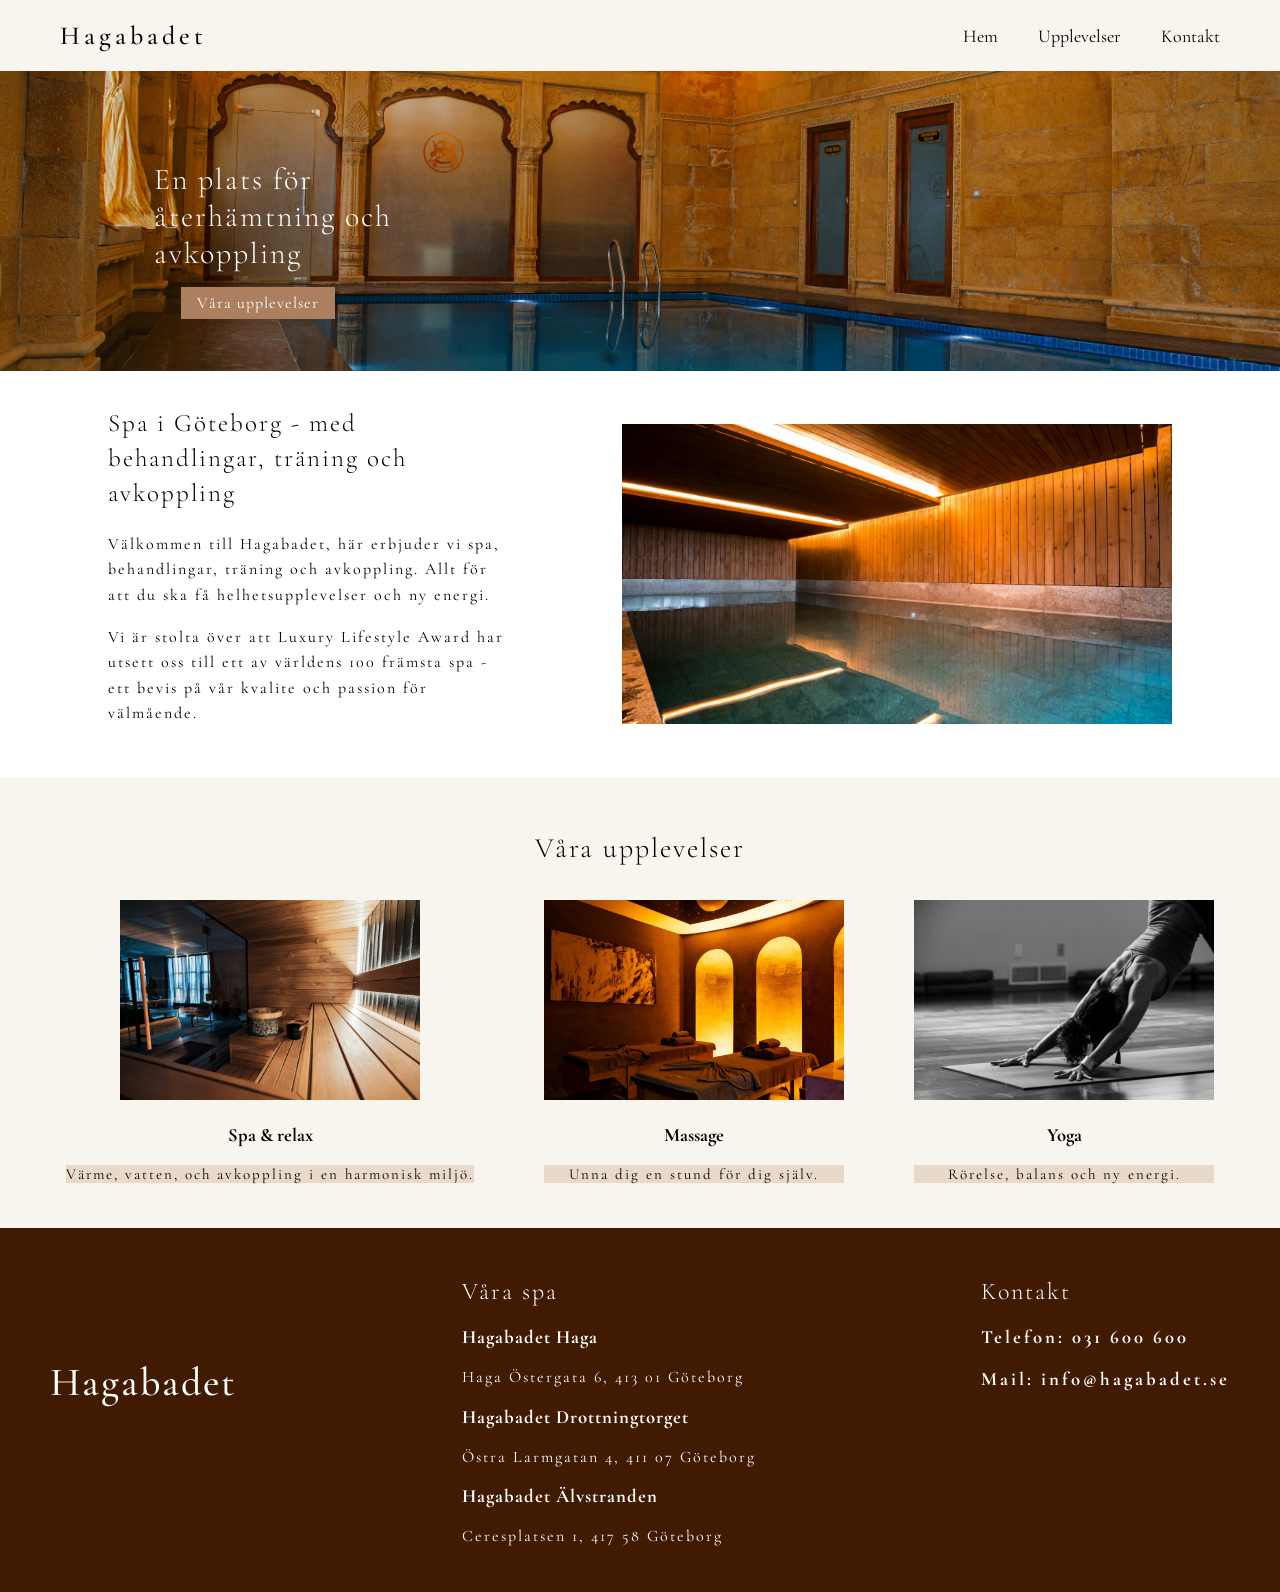
<file: index.html>
<!DOCTYPE html>
<html lang="sv">
<head>
    <meta charset="utf-8">
    <meta name="viewport" content="width=device-width, initial-scale=1.0">
    <title>Hagabadet</title>
    <link href="https://fonts.googleapis.com/css2?family=Cormorant+Garamond:wght@400;500;600;700&display=swap" rel="stylesheet">
    <link rel="stylesheet" href="css/styles.css">
    <script src="js/main.js" defer></script>
</head>

<!--Header och navigation-->
<body>
    <header>
    <a href="index.html" class="logo">Hagabadet</a>
    <button class="menu-toggle">☰</button>
    <nav class="menu">
        <ul>
            <li><a href="index.html">Hem</a></li>
            <li><a href="upplevelser.html">Upplevelser</a></li>
            <li><a href="kontakt.html">Kontakt</a></li>
        </ul>
    </nav>
    </header>

<!--Hero-sektion-->
    <main>
        <section class="hero">
            <img src="images/Hero.jpg" alt="En inomhuspool i en spaanläggning">
        <div class="hero-innehall">
            <h2>En plats för återhämtning och avkoppling</h2>
            <a href="upplevelser.html" class="button">Våra upplevelser</a>
        </div>
        </section>   

<!--Introduktion-->
     <section class="intro">
        <div class="intro-text">
        <h2>Spa i Göteborg - med behandlingar,  träning och avkoppling</h2>

        <p>Välkommen till Hagabadet, här erbjuder vi spa, behandlingar, träning och avkoppling. Allt för att du ska få helhetsupplevelser och ny energi.</p>

        <p>Vi är stolta över att Luxury Lifestyle Award har utsett oss till ett av världens 100 främsta spa - ett bevis på vår kvalite och passion för välmående.</p>
        </div>
        <div class="intro-bild">
            <img src="images/antonio-araujo-AuWDRiprfXg-unsplash.jpg" alt="inomhuspool i en spamiljö">
        </div>
    </section>
    
<!--Våra upplevelser-->
   <section class="upplevelser">
    <h2>Våra upplevelser</h2>
  <div class="upplevelse-kort">
    <div class="upplevelse-spa">
        <img src="images/Hagabadet.jpg" alt="Bastu i en spa">
        <h3>Spa & relax</h3>
        <p>Värme, vatten, och avkoppling i en harmonisk miljö.</p>
    </div>

    <div class="upplevelse-massage">
        <img src="images/Massage.jpg" alt="ett rum med massagesängar på ett spa">
        <h3>Massage</h3>
        <p>Unna dig en stund för dig själv.</p>
    </div>
   
    <div class="upplevelse-yoga">
        <img src="images/yoga.jpg" alt="kvinna som utför yoga på en yogamatta">
        <h3>Yoga</h3>
        <p>Rörelse, balans och ny energi.</p>
    </div>
    </div>
    </section>
</main>
<!--Footer och kontaktinformation-->

<footer class="footer">
    <h1>Hagabadet</h1>
    <div class="footer-platser">
    <h2>Våra spa</h2>

    <div>
      <h3>Hagabadet Haga</h3>  
      <p>Haga Östergata 6, 413 01 Göteborg</p>     
    </div>

    <div>
        <h3>Hagabadet Drottningtorget</h3>
        <p>Östra Larmgatan 4, 411 07 Göteborg</p>
    </div>

    <div>
        <h3>Hagabadet Älvstranden</h3>
        <p>Ceresplatsen 1, 417 58 Göteborg</p>
    </div>
    </div>
 <div class="footer-kontakt">
    <h2>Kontakt</h2>
    <h3>Telefon: 031 600 600</h3>
    <h3>Mail: info@hagabadet.se</h3>
 </div>
 
</footer>
</body>
</html>
</file>
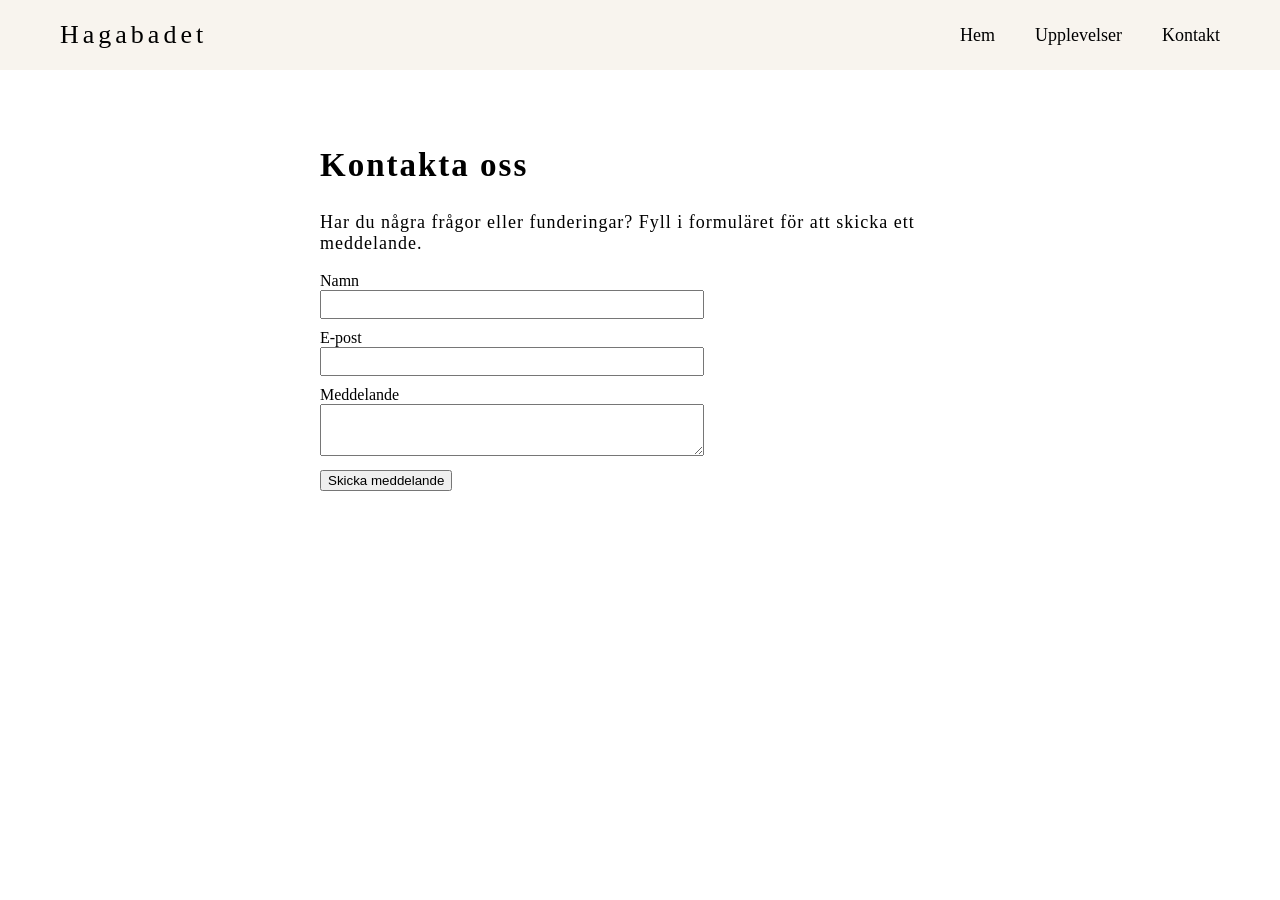
<file: kontakt.html>
<!DOCTYPE html>
<html lang="sv">
<head>
    <meta charset="utf-8">
    <meta name="viewport" content="width=device-width, initial-scale=1.0">
    <title>Hagabadet</title>
    <link rel="stylesheet" href="css/styles.css">
     <script src="js/main.js" defer></script>
</head>

<!--Header och navigation-->
<body>
    <header>
    <a href="index.html" class="logo">Hagabadet</a>
    <nav>
        <ul>
            <li><a href="index.html">Hem</a></li>
            <li><a href="upplevelser.html">Upplevelser</a></li>
            <li><a href="kontakt.html">Kontakt</a></li>
        </ul>
    </nav>
    </header>

<!--Kontakt formulär -->
<section class="kontakt-formular">
    <h1>Kontakta oss</h1>
    <p>Har du några frågor eller funderingar? Fyll i formuläret för att skicka ett meddelande.</p>
    <ul id="errorlist"></ul>
    <form id="kontakt-form">
        <label for="namn">Namn</label>
        <br>
        <input type="text" id="namn" name="namn">
        <br>
        <label for="epost">E-post</label>
        <br>
        <input type="email" id="epost" name="epost">
        <br>

        <label for="meddelande">Meddelande</label>
        <br>
        <textarea id="meddelande" name="meddelande"></textarea>
        <br>
        <button type="submit">Skicka meddelande</button>
    </form>
</section>
</body>
</html>
</file>
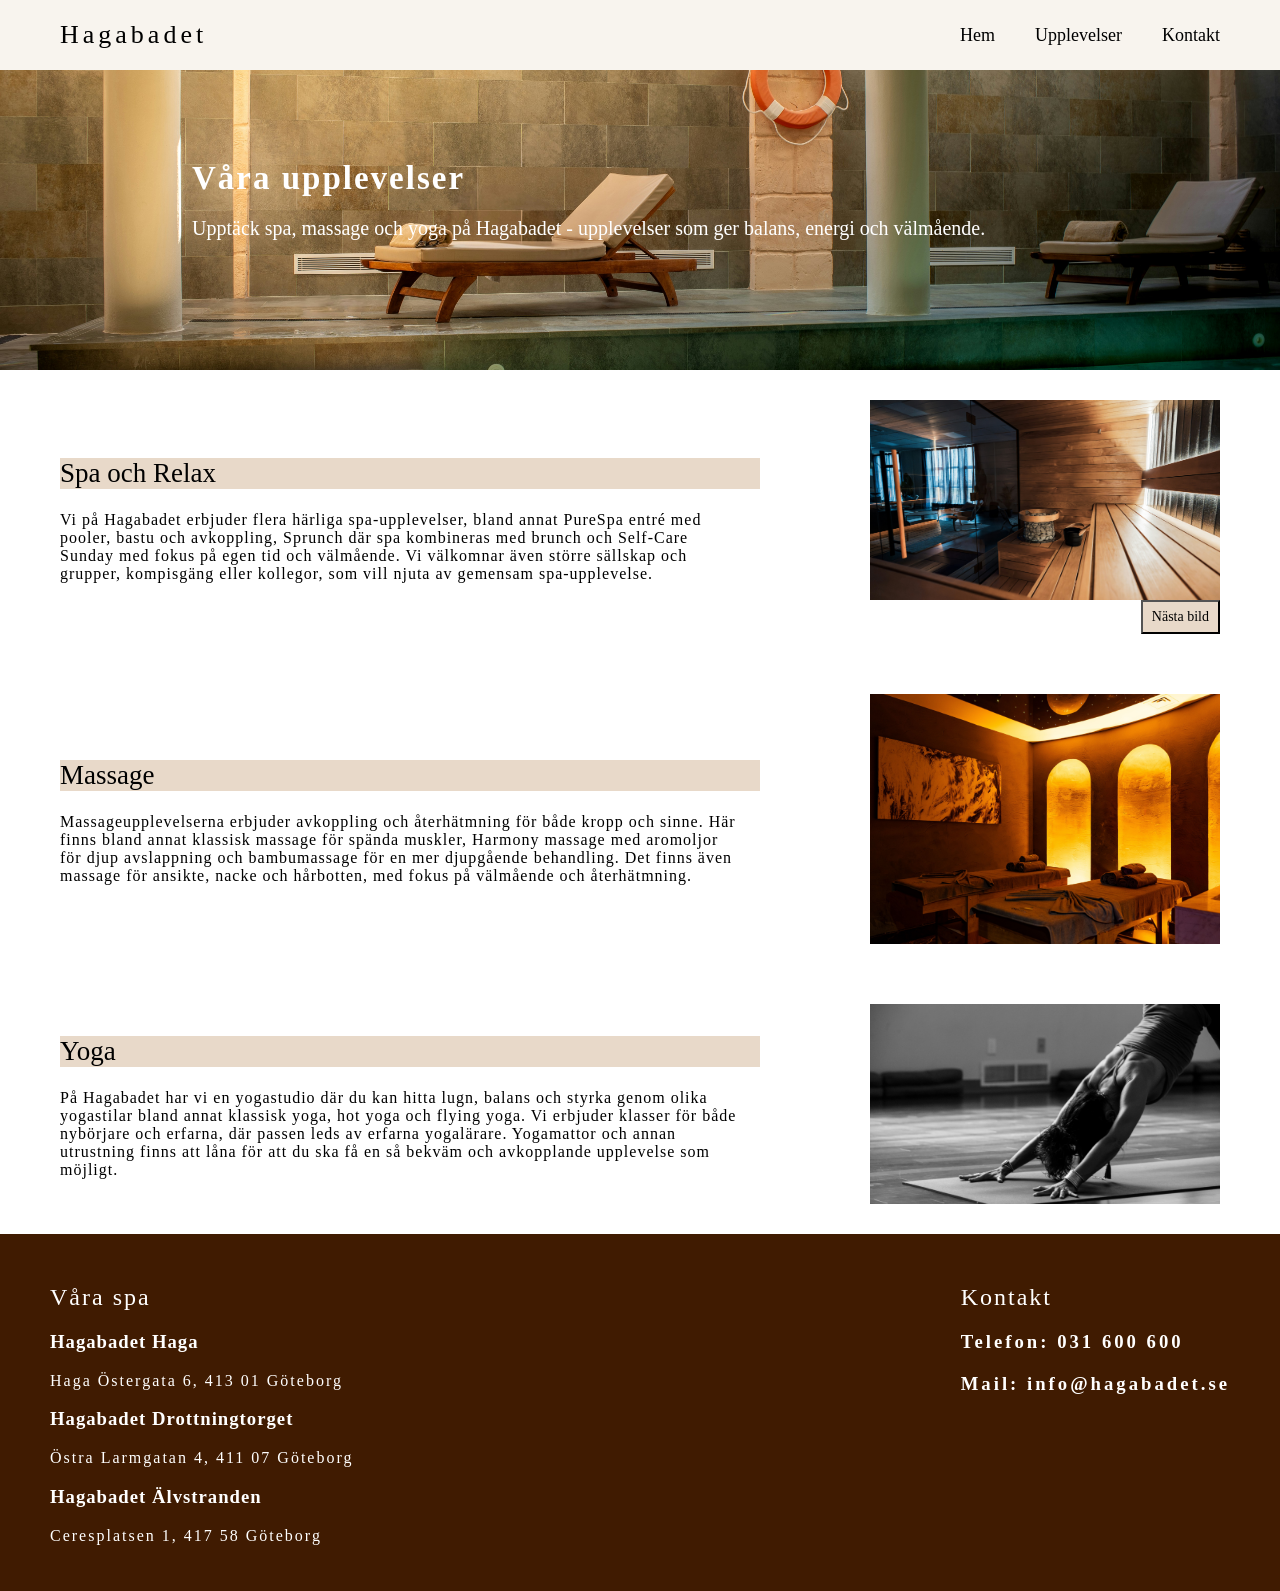
<file: upplevelser.html>
<!DOCTYPE html>
<html lang="sv">
<head>
    <meta charset="utf-8">
    <meta name="viewport" content="width=device-width, initial-scale=1.0">
    <title>Hagabadet</title>
    <link rel="stylesheet" href="css/styles.css">
    <script src="js/main.js" defer></script>
</head>
<!--Header och navigation-->
<body>
    <header>
    <a href="index.html" class="logo">Hagabadet</a>
    <nav>
        <ul>
            <li><a href="index.html">Hem</a></li>
            <li><a href="upplevelser.html">Upplevelser</a></li>
            <li><a href="kontakt.html">Kontakt</a></li>
        </ul>
    </nav>
    </header>

<!--Hero-sektion-->
<main>
<section class="hero-upplevelser">
    <img src="images/nereid-ndreu-SJ0fEt4Q8Fs-unsplash.jpg" alt="En inomhuspool i en spaanläggning">

<div class="hero-text">
    <h1>Våra upplevelser</h1>
    <p>Upptäck spa, massage och yoga på Hagabadet - 
        upplevelser som ger balans, energi och välmående.
    </p>
</div>
</section>

<!--Upplevelse: Spa och relax-->
<section class="spa">
    <div>
        <h2>Spa och Relax</h2>
        <p>Vi på Hagabadet erbjuder flera härliga spa-upplevelser, bland annat PureSpa entré med pooler, bastu och avkoppling, Sprunch där spa kombineras med brunch och Self-Care Sunday med fokus på egen tid och välmående. Vi välkomnar även större sällskap och grupper, kompisgäng eller kollegor, som vill njuta av gemensam spa-upplevelse. </p>
    </div>
    <div class="spa-bildspel">
    <img  id="spa-bild" src="images/Hagabadet.jpg" alt="Bastu i en spa">
    <button id="nasta-bild" type="button">Nästa bild</button>
    </div>
</section>

<!--Upplevelse: Massage-->
<section class="massage">
    <div>
        <h2>Massage</h2>
        <p>Massageupplevelserna erbjuder avkoppling och återhätmning för både kropp och sinne. Här finns bland annat klassisk massage för spända muskler, Harmony massage med aromoljor för djup avslappning och bambumassage för en mer djupgående behandling. Det finns även massage för ansikte, nacke och hårbotten, med fokus på välmående och återhätmning.</p>
    </div>
    <img src="images/Massage.jpg" alt="ett rum med massagesängar på ett spa">
</section>

<!--Upplevelse: Yoga-->
<section class="yoga">
    <div>
        <h2>Yoga</h2>
        <p>På Hagabadet har vi en yogastudio där du kan hitta lugn, balans och styrka genom olika yogastilar bland annat klassisk yoga, hot yoga och flying yoga. Vi erbjuder klasser för både nybörjare och erfarna, där passen leds av erfarna yogalärare. Yogamattor och annan utrustning finns att låna för att du ska få en så bekväm och avkopplande upplevelse som möjligt. </p>
    </div>
    <img src="images/yoga.jpg" alt="kvinna som utför yoga på en yogamatta">
</section>
</main>

<!--Footer och kontaktinformation-->
<footer class="footer">
    <div class="footer-platser">
    <h2>Våra spa</h2>

    <div>
      <h3>Hagabadet Haga</h3>  
      <p>Haga Östergata 6, 413 01 Göteborg</p>     
    </div>

    <div>
        <h3>Hagabadet Drottningtorget</h3>
        <p>Östra Larmgatan 4, 411 07 Göteborg</p>
    </div>

    <div>
        <h3>Hagabadet Älvstranden</h3>
        <p>Ceresplatsen 1, 417 58 Göteborg</p>
    </div>
    </div>
 <div class="footer-kontakt">
    <h2>Kontakt</h2>
    <h3>Telefon: 031 600 600</h3>
    <h3>Mail: info@hagabadet.se</h3>
 </div>
 
</footer>
</body>
</html>
</file>
<file: css/styles.css>
* {
    box-sizing: border-box;
    }
body {
     margin: 0;
     font-family: "Cormorant Garamond", serif;
 }
/* Header och navigation */
header {
    display: flex;
    justify-content: space-between;
    align-items: center;
    padding: 20px 60px;
    background-color: #F8F4EE;
  }
.logo {
     font-family: "Cormorant Garamond", serif;
     font-size: 26px;
     font-weight: 500;
     letter-spacing: 4px;
     color: black;
     text-decoration: none;
    }

nav ul {
    display: flex;
    align-items: center;
    gap: 40px;
    list-style: none;
    margin: 0;
    padding: 0;
    }
nav a { 
    font-family: "Cormorant Garamond", serif;
    font-size: 18px;
    color: black;
    text-decoration: none;
     }

/* Hero-sektion */
.hero {
    position: relative;
    margin: 0;
    height: 300px;
 }
.hero img {
   width: 100%;
   height: 100%;
   object-fit: cover;
    }
.hero-innehall {
    position: absolute;
    top: 30%;
    left: 12%;
    color: white;
     }
.hero-innehall h2 {
    max-width: 250px;
    margin: 0 0 15px;
    font-family: "Cormorant Garamond", serif;
    font-size: 30px;
    font-weight: 60;
    letter-spacing: 2px;
     }
.hero-innehall .button {
    display: inline-block;
    padding: 6px 16px;
    background-color: #AC7F5E;
    color: white;
    font-family: "Cormorant Garamond", serif;
    font-size: 16px;
    letter-spacing: 1px;
    text-decoration: none;
    margin-left: 27px;
    }

/* Introduktionssektion */
.intro {
 display: flex;
 align-items: center;
 justify-content: space-between;
 gap: 50px;
 padding: 35px 8px;
 }
.intro-text {
    font-size: 16px;
    font-family: "Cormorant Garamond",serif;
    line-height: 1.6;
    letter-spacing: 2px;
    max-width: 400px;
    margin-left: 100px;
 } 

.intro-text h2 {
    font-size: 25px;
    font-weight: 60;
    line-height: 1.4;
    margin-top: 0;
    } 
 .intro-bild {
  width: 500px;
  margin-right: 150px;
    }
.intro-bild img {
    display: block;
    width: 550px;
    height: 300px;
    object-fit: cover;
     }
/* Upplevelsesektion - våra upplevelser */
.upplevelser {
    text-align: center;
    padding: 30px 20px;
    background-color: #F8F4EE;
    }
.upplevelser h2 {
    font-size: 28px;
    font-family: "Cormorant Garamond", serif;
    letter-spacing: 2px;
    margin-bottom: 35px;
    font-weight: 80;
     }
.upplevelse-kort {
    display: flex;
    justify-content: center;
    gap: 70px;
}
.upplevelse-kort img { 
    width: 300px;
    height: 200px;
    object-fit: cover;
    }
.upplevelse-spa p { 
    background-color: #E8D9C9;
    font-size: 15px;
    letter-spacing: 2px;
    }
.upplevelse-massage p { 
    background-color: #E8D9C9;
    font-size: 15px;
    letter-spacing: 2px;
    }
.upplevelse-yoga p {
    background-color: #E8D9C9;
    font-size: 15px;
    letter-spacing: 2px;
    }
/* Footer */
footer {
    display: flex;
    justify-content: space-between;
    padding: 30px 50px;
    background-color: #401B01;
    color: white;
}
footer h2 {
    font-size: 24px;
    font-weight: 60;
    margin-bottom: 20px;
    letter-spacing: 2px;
    }
footer p {
    font-size: 16px;
    letter-spacing: 2px;
    }

footer h1 {
    font-size: 40px; 
    margin-top: 100px;
    letter-spacing: 2px;
    font-weight: 500;
     }
footer h3 {
    letter-spacing: 1px;
    }
.footer-kontakt h3 {
    margin-bottom: 20px;
    letter-spacing: 3px;
 }
/* Upplevelse sidan */

.hero-upplevelser {
    position: relative;
    margin: 0;
    height: 300px;
    }
.hero-upplevelser img {
    width: 100%;
    height: 100%;
    object-fit: cover;
}
.hero-text {
    position: absolute;
    top: 30%;
    left: 15%;
    color: white;
    }
.hero-text h1 {
   margin: 0 0 15px;
   letter-spacing: 2px;
   font-family: "Cormorant Garamont", serif;
   font-size: 33px;
    }
.hero-text p {
    font-family: "Cormorant Garamont", serif;
    font-size: 20px;
    }

.spa img {
 width: 350px;
 height: 200px;
 object-fit: cover;
 
     }
.massage img {
    width: 350px;
    height: 250px;
    object-fit: cover;
}
.yoga img {
    width: 350px;
    height: 200px;
    object-fit: cover;
     }
.spa h2 {
    font-family: "Cormorant Garamont",serif;
    font-weight: 100;
    font-size: 27px;
    background-color:  #E8D9C9;
    width: 700px;
    }
.spa p {
    font-family: "Cormorant Garamont",serif;
    letter-spacing: 1px;
    max-width: 680px;
    }
.massage h2 {
    font-family: "Cormorant Garamont",serif;
    font-weight: 100;
    font-size: 27px;
    background-color: #E8D9C9;
    width: 700px;
    }
.massage p {
    font-family: "Cormorant Garamont",serif;
    letter-spacing: 1px;
    max-width: 680px;
    }
.yoga h2 {
    font-family: "Cormorant Garamont",serif;
    font-weight: 100;
    font-size: 27px;
    background-color: #E8D9C9;;
    width: 700px;
    }
.yoga p {
    font-family: "Cormorant Garamont",serif;
    letter-spacing: 1px;
    max-width: 680px;
    }
.spa {
    display: flex;
    align-items: center;
    justify-content: space-between;
    padding: 30px 60px;
    gap: 40px;
  }
.massage {
    display: flex; 
    align-items: center;
    justify-content: space-between;
    padding: 30px 60px;
    gap: 40px;
     }
.yoga { 
    display: flex;
    align-items: center;
    justify-content: space-between;
    padding: 30px 60px;
    gap: 40px;
    }

/* Kontakt sidan */
.kontakt-formular { 
    max-width: 700px;
    margin: 20px auto;
    padding: 30px;
     }
.kontakt-formular input { 
    width: 60%;
    padding: 5px;
    margin-bottom: 10px;
    }
.kontakt-formular textarea { 
    width: 60%;
    padding: 10px;
    margin-bottom: 10px;
    }
.kontakt-formular h1 {
    font-family: "Cormorant Garamond",serif;
    font-size: 33px;
    letter-spacing: 2px;
    }
.kontakt-formular p {
    font-family: "Cormorant Garamond", serif;
    font-size: 18px;
    letter-spacing: 1px;
}

/* Mobilmeny */

.menu-toggle {
cursor: pointer;
display: none;
}
@media (max-width: 600px) {
    header { 
    flex-wrap: wrap;
    }
   .menu-toggle {
    display: block;
    background: none;
    border: none;
    font-size: 20px;
    color: #4a2e1e;
    }
   .menu {
    display: none;
    width: 100%;
    }
    .menu.open {
      display: block;  
    }
    .menu ul {
        flex-direction: column;
        align-items: flex-start;
        gap: 13px;
        padding-top: 15px;
    }
     .intro-bild {
         display: none;
      }
     .intro-text {
        text-align: center;
         margin: 0 auto;
       }
      .intro-text h2 {
        font-size: 14px;
       }
      .intro-text p {
        font-size: 11px;
       }
      .upplevelser h2 {
       text-align: center;
       font-size: 17px;
       margin-top: 0;
       margin-bottom: 15px;
       } 
      .upplevelse-kort {
      display: flex;
      flex-direction: column;
       gap: 25px;
       }
 
  footer {
    padding: 20px 12px;
    gap: 10px;
     }
 footer h1 {
    display: none;
    }
 footer h2 {
    font-size: 18px;
    }
footer h3 {
    font-size: 14px;
 }
 footer p {
    font-size: 10px;
}
.hero-text p {
    font-weight: 600;
    font-size: 18px;
    }
.hero-text {
    top: 28%;
     }
.hero-text h1 {
    font-size: 30px;
}
.spa {
    display: flex;
    flex-direction: column;
    align-items: center;
   } 
.massage {
    display: flex;
    flex-direction: column;
    align-items: center;
    } 
.yoga {
    display: flex;
    flex-direction: column;
    align-items: center;
    } 
.spa h2 {
 width: 100%;

}
.massage h2 {
width: 100%;
    }
.yoga h2 {
    width: 100%;
    }
} 

#nasta-bild {
    font-family: "Cormorant Garamond", serif; 
    font-size: 14px;
    padding: 7px 9px;
    background-color: #E8D9C9;
    color: black;
    }
.spa-bildspel {
    display: flex;
    flex-direction: column;
    align-items: flex-end;
      }
</file>
